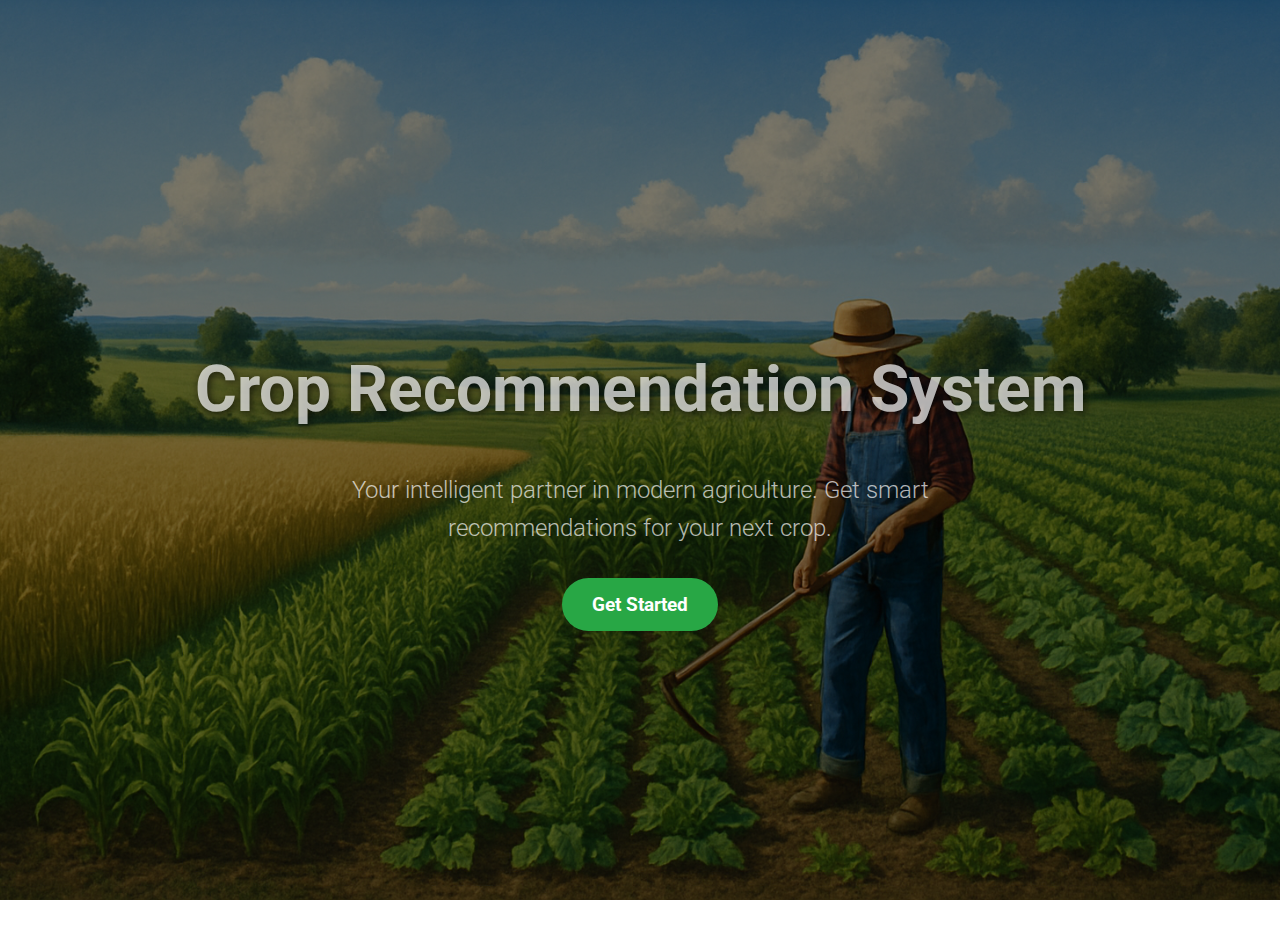
<file: frontened/index.html>
<!DOCTYPE html>
<html lang="en">
<head>
    <meta charset="UTF-8">
    <meta name="viewport" content="width=device-width, initial-scale=1.0">
    <title>Welcome - Crop Recommendation System</title>
    <link rel="stylesheet" href="styles/style1.css">
    <link href="https://fonts.googleapis.com/css2?family=Roboto:wght@300;400;700&display=swap" rel="stylesheet">
</head>
<body>
    

    <div class="background-container">
        <div class="content">
            <h1>Crop Recommendation System</h1>
            <p>Your intelligent partner in modern agriculture. Get smart recommendations for your next crop.</p>
            <a href="main.html" class="btn">Get Started</a>
        </div>
    </div>

</body>
</html>
</file>
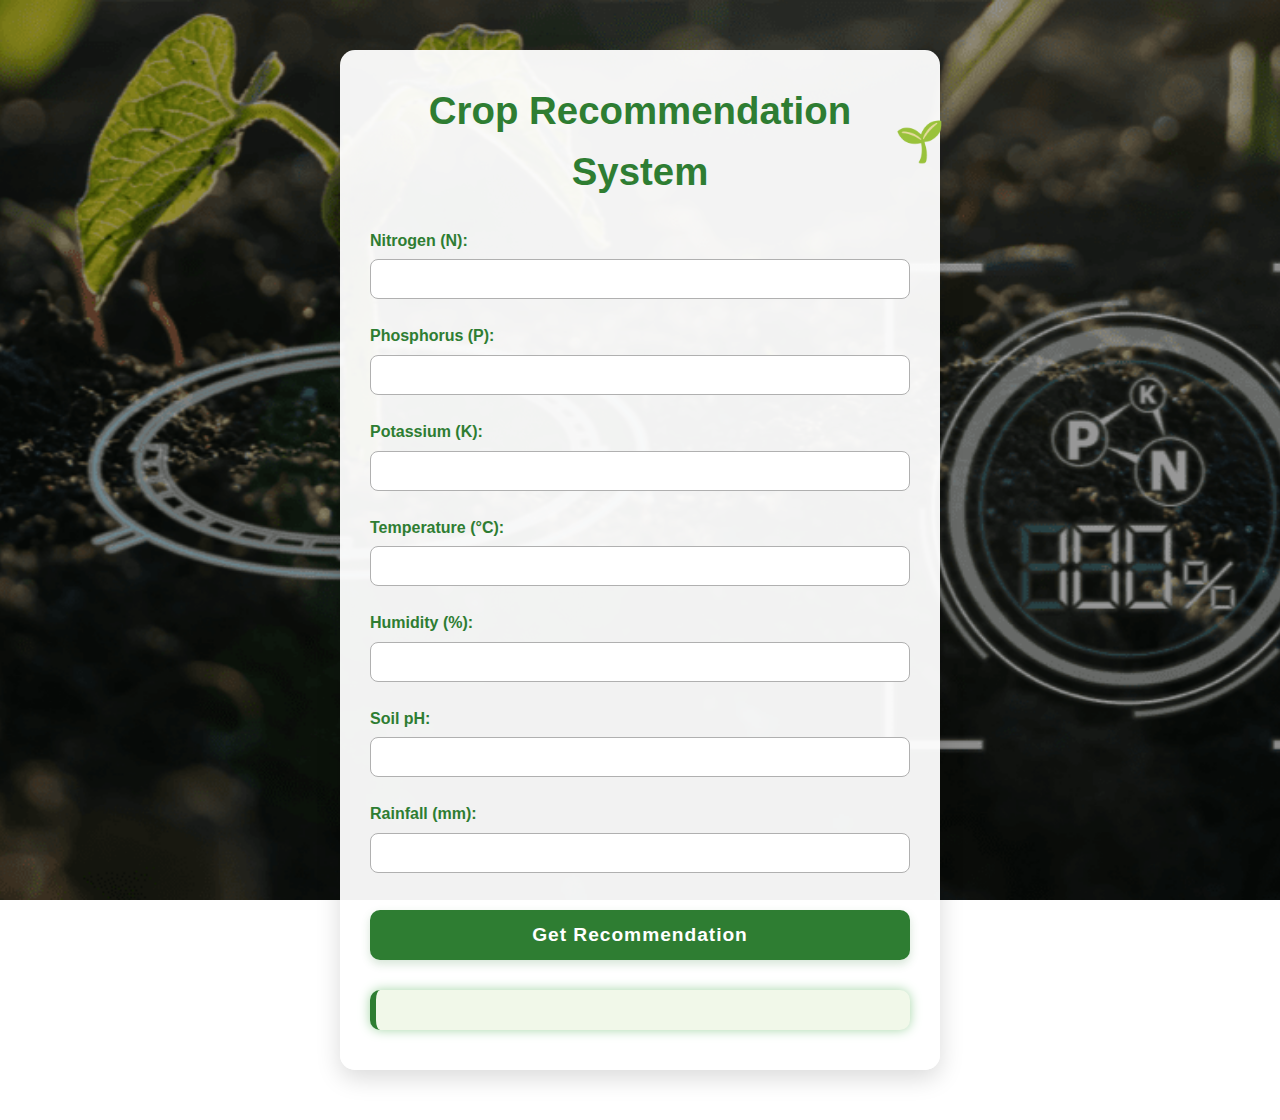
<file: frontened/main.html>
<!DOCTYPE html>
<html lang="en">
<head>
  <meta charset="UTF-8" />
  <meta name="viewport" content="width=device-width, initial-scale=1" />
  <title>Crop Recommendation System</title>
  <link rel="stylesheet" href="styles/style.css" />
  <style>
    /* Base styles and background */
    body {
      font-family: 'Segoe UI', Tahoma, Geneva, Verdana, sans-serif;
      background: url('assets/background_.png') no-repeat center center/cover;
      margin: 0;
      padding: 0;
      min-height: 100vh;
      display: flex;
      justify-content: center;
      align-items: center;
      background-attachment: fixed;
      color: #2e7d32;
    }

    /* Container with subtle shadow and rounded corners */
    .container {
      width: 100%;
      max-width: 600px;
      background: rgba(255, 255, 255, 0.95);
      padding: 30px 30px 40px;
      border-radius: 15px;
      box-shadow: 0 8px 25px rgba(0, 0, 0, 0.15);
      animation: fadeInUp 0.6s ease forwards;
    }

    @keyframes fadeInUp {
      from {
        opacity: 0;
        transform: translateY(30px);
      }
      to {
        opacity: 1;
        transform: translateY(0);
      }
    }

    /* Title */
    h2 {
      text-align: center;
      font-size: 2.4rem;
      margin-bottom: 25px;
      font-weight: 700;
      position: relative;
    }
    h2::after {
      content: "🌱";
      position: absolute;
      right: -35px;
      top: 50%;
      transform: translateY(-50%);
      font-size: 2.5rem;
    }

    /* Form styling */
    form label {
      display: block;
      font-weight: 600;
      margin: 12px 0 6px;
      font-size: 1rem;
    }
    form input[type="number"] {
      width: 100%;
      padding: 10px 12px;
      font-size: 1rem;
      border-radius: 8px;
      border: 1.8px solid #b0b0b0;
      transition: border-color 0.3s;
      box-sizing: border-box;
    }
    form input[type="number"]:focus {
      outline: none;
      border-color: #2e7d32;
      box-shadow: 0 0 6px #2e7d32aa;
    }

    /* Submit button */
    button[type="submit"] {
      margin-top: 25px;
      background: #2e7d32;
      color: #fff;
      border: none;
      border-radius: 10px;
      padding: 14px 0;
      font-size: 1.2rem;
      font-weight: 700;
      letter-spacing: 0.05em;
      cursor: pointer;
      width: 100%;
      transition: background-color 0.35s ease;
      box-shadow: 0 4px 10px #2e7d3233;
    }
    button[type="submit"]:hover {
      background-color: #1b5e20;
      box-shadow: 0 6px 14px #1b5e2099;
    }

    /* Loading indicator */
    #loading {
      display: none;
      text-align: center;
      margin-top: 20px;
      font-style: italic;
      color: #555;
      font-size: 1.1rem;
      user-select: none;
    }

    /* Result container */
    #result {
      margin-top: 30px;
      padding: 20px 25px;
      background: #f1f8e9;
      border-left: 6px solid #2e7d32;
      border-radius: 10px;
      box-shadow: 0 0 12px #a5d6a7;
      font-size: 1.1rem;
      color: #2e7d32;
      line-height: 1.5;
      animation: fadeIn 0.5s ease forwards;
    }

    /* Animate fadeIn for result */
    @keyframes fadeIn {
      from { opacity: 0; }
      to { opacity: 1; }
    }

    /* List inside results */
    #result ul {
      margin-top: 12px;
      padding-left: 20px;
      list-style-type: disc;
    }
    #result ul li {
      margin-bottom: 6px;
      font-weight: 600;
      color: #1b5e20;
    }

    /* Recommended crop image */
    #result img {
      display: block;
      max-width: 280px;
      max-height: 280px;
      margin: 20px auto 0 auto;
      border-radius: 14px;
      box-shadow: 0 4px 14px #81c784bb;
      border: 3px solid #2e7d32;
      transition: transform 0.3s ease;
      cursor: default;
    }
    #result img:hover {
      transform: scale(1.05);
    }

    /* Responsive tweaks */
    @media (max-width: 640px) {
      .container {
        margin: 30px 15px;
        padding: 20px 22px 35px;
      }
      h2 {
        font-size: 2rem;
      }
      button[type="submit"] {
        font-size: 1.1rem;
        padding: 12px 0;
      }
    }

  </style>
</head>
<body>
  <div class="container">
    <h2>Crop Recommendation System</h2>
    <form onsubmit="event.preventDefault(); recommendCrop();">
      <label for="N">Nitrogen (N):</label>
      <input type="number" id="N" step="any" required />

      <label for="P">Phosphorus (P):</label>
      <input type="number" id="P" step="any" required />

      <label for="K">Potassium (K):</label>
      <input type="number" id="K" step="any" required />

      <label for="temperature">Temperature (°C):</label>
      <input type="number" id="temperature" step="any" required />

      <label for="humidity">Humidity (%):</label>
      <input type="number" id="humidity" step="any" required />

      <label for="ph">Soil pH:</label>
      <input type="number" id="ph" step="any" required />

      <label for="rainfall">Rainfall (mm):</label>
      <input type="number" id="rainfall" step="any" required />

      <button type="submit">Get Recommendation</button>
    </form>

    <div id="loading">⏳ Processing... please wait</div>
    <div id="result"></div>
  </div>

  <script src="app.js"></script>
</body>
</html>
</file>
<file: frontened/styles/style1.css>
/* Basic body styling to remove default margin/padding */
body, html {
    height: 100%;
    margin: 0;
    font-family: 'Roboto', sans-serif;
    color: rgba(255, 255, 255, 0.69);
}

/* The main container that holds the background image */
.background-container {
    /* --- IMPORTANT: REPLACE WITH YOUR IMAGE --- */
    background-image: url('../assets/index.png');
    height: 100vh;
    background-attachment:  fixed;
    background-position: center;
    background-repeat: no-repeat;
    background-size: cover;
    background-blend-mode: darken;

    /* Full height */
    height: 100%;

    /* Create the parallax scrolling effect */
    background-attachment: fixed;
    background-position: center;
    background-repeat: no-repeat;
    background-size: cover;

    /* Add a dark overlay for better text readability */
    background-color: rgba(0, 0, 0, 0.5);
    background-blend-mode: darken;
}

/* The content box for text and button */
.content {
    /* Center the content vertically and horizontally */
    display: flex;
    flex-direction: column;
    justify-content: center;
    align-items: center;
    text-align: center;
    height: 100%;
    padding: 20px;
}

/* Styling for the main project title */
.content h1 {
    font-size: 4rem; /* 4 times the base font size */
    font-weight: 700;
    margin-bottom: 20px;
    text-shadow: 2px 2px 8px rgba(0, 0, 0, 0.7);
}

/* Styling for the descriptive paragraph */
.content p {
    font-size: 1.5rem;
    font-weight: 300;
    max-width: 600px; /* Prevents the line from being too wide on large screens */
    margin-bottom: 30px;
    line-height: 1.6;
}

/* Styling for the "Get Started" button */
.btn {
    background-color: #28a745; /* A nice green color */
    color: white;
    padding: 15px 30px;
    text-decoration: none; /* Removes the underline from the link */
    font-size: 1.2rem;
    font-weight: 700;
    border-radius: 50px; /* Creates the pill shape */
    transition: background-color 0.3s ease, transform 0.3s ease;
}

/* Effect for when you hover the mouse over the button */
.btn:hover {
    background-color: #218838; /* A darker green */
    transform: translateY(-2px); /* Lifts the button slightly */
    box-shadow: 0 4px 10px rgba(0,0,0,0.3);
}
/* --- Language Switcher Styling --- */
.lang-switcher {
    position: absolute;
    top: 20px;
    right: 20px;
    background-color: rgba(0, 0, 0, 0.5);
    padding: 10px 15px;
    border-radius: 20px;
    z-index: 10; /* Ensures it's on top of other content */
}

.lang-switcher a {
    color: white;
    text-decoration: none;
    font-size: 1rem;
    font-weight: 400;
    transition: color 0.3s ease;
}

.lang-switcher a:hover {
    color: #a7d7f9; /* A light blue for hover effect */
}

/* --- Initial State for Languages --- */
/* By default, we hide the Hindi text. JavaScript will show it when needed. */
.lang-hi {
    display: none;
}
</file>
<file: frontened/styles/style.css>
/* 🌱 Crop Recommendation System Styles */

/* Reset */
* {
  margin: 0;
  padding: 0;
  box-sizing: border-box;
}

body {
  font-family: Arial, sans-serif;
  background: url('../assets/background.png') no-repeat center center/cover;
  color: #333;
  line-height: 1.6;
}

/* Container */
.container {
  max-width: 600px;
  margin: 50px auto;
  background: rgba(255, 255, 255, 0.95);
  padding: 25px;
  border-radius: 12px;
  box-shadow: 0 4px 15px rgba(0, 0, 0, 0.2);
}

/* Headings */
h2 {
  text-align: center;
  margin-bottom: 20px;
  color: #2e7d32;
}

h3, h4 {
  margin: 10px 0;
  color: #1b5e20;
}

/* Form */
form label {
  display: block;
  margin: 10px 0 5px;
  font-weight: bold;
}

form input {
  width: 100%;
  padding: 10px;
  margin-bottom: 12px;
  border: 1px solid #ccc;
  border-radius: 6px;
  transition: border-color 0.3s;
}

form input:focus {
  border-color: #2e7d32;
  outline: none;
}

/* Button */
button {
  display: block;
  width: 100%;
  padding: 12px;
  background: #2e7d32;
  color: white;
  border: none;
  border-radius: 6px;
  font-size: 16px;
  cursor: pointer;
  transition: background 0.3s ease-in-out;
}

button:hover {
  background: #1b5e20;
}

/* Loading */
#loading {
  display: none;
  text-align: center;
  margin: 15px 0;
  color: #555;
  font-style: italic;
}

/* Results */
#result {
  margin-top: 20px;
  padding: 15px;
  background: #f1f8e9;
  border-left: 5px solid #2e7d32;
  border-radius: 8px;
}

#result ul {
  margin-top: 10px;
  padding-left: 20px;
}

#result li {
  margin: 5px 0;
}
</file>
